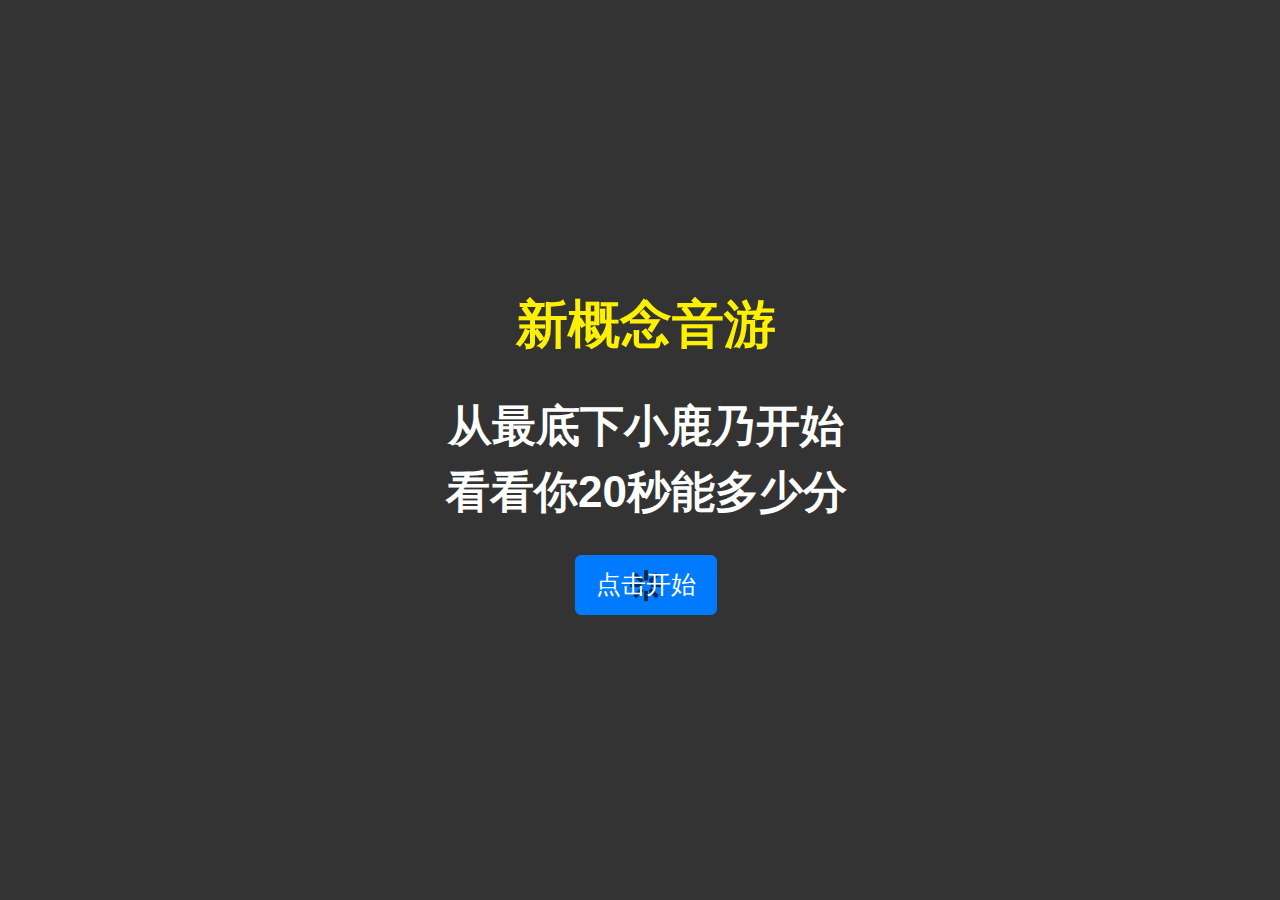
<file: EatKano-main/index.html>
<!DOCTYPE html>
<html>

<head>
    <title>吃掉小鹿乃</title>
    <meta itemprop="name" content="吃掉小鹿乃" />
    <meta itemprop="description" content="新概念音游" />
    <meta itemprop="image" content="https://www.thac.cc/kano/res/logo.jpg" />
    <meta charset="utf-8" />
    <meta name="viewport" content="initial-scale=1, user-scalable=no, minimum-scale=1.0, maximum-scale=1.0, width=device-width,target-densitydpi=device-dpi" />
    <link rel="stylesheet" href="https://stackpath.bootstrapcdn.com/bootstrap/4.3.1/css/bootstrap.min.css" integrity="sha384-ggOyR0iXCbMQv3Xipma34MD+dH/1fQ784/j6cY/iJTQUOhcWr7x9JvoRxT2MZw1T" crossorigin="anonymous">
    <link href="./static/index.css" rel="stylesheet" type="text/css">
    <script src="https://pv.sohu.com/cityjson?ie=utf-8"></script>
    <script src="https://code.createjs.com/1.0.0/createjs.min.js"></script>
    <script src="https://passport.cnblogs.com/scripts/jsencrypt.min.js"></script>
    <script src="./static/index.js"></script>
</head>

<body onLoad="init()" oncontextmenu=self.event.returnValue=false>
    <div id="GameScoreLayer" class="BBOX SHADE bgc1" style="display:none;">
        <div style="padding:5%;margin-top: 200px;background-color: rgba(125, 181, 216, 0.3);">
            <div id="GameScoreLayer-text"></div>
            <div id="GameScoreLayer-score" style="margin:10px 0;">得分</div>
            <div id="GameScoreLayer-bast">最佳</div>
            <button type="button" class="btn btn-secondary btn-lg" onclick="replayBtn()">重来</button>
            <button type="button" class="btn btn-secondary btn-lg" onclick="window.location.href='https://github.com/arcxingye/EatKano'">开源</button>
        </div>
    </div>
    </div>
    <div id="welcome" class="SHADE BOX-M">
        <div class="welcome-bg FILL"></div>
        <div class="FILL BOX-M" style="position:absolute;top:0;left:0;right:0;bottom:0;z-index:5;">
            <div style="margin:0 8% 0 9%;">
                <div style="font-size:2.6em; color:#FEF002;">新概念音游</div><br />
                <div style="font-size:2.2em; color:#fff; line-height:1.5em;">
                    从最底下小鹿乃开始<br />
                    看看你20秒能多少分<br />
                </div>
                <br />
                <div id="btn_group" style="display: block;">
                    <button type="button" id="ready-btn" class="btn btn-primary loading btn-lg">点击开始</button>
                </div>
                <div id="setting" style="display: none;">
                    <div class="input-group mb-3">
                        <div class="input-group-prepend">
                            <span class="input-group-text" id="basic-addon1">名字</span>
                        </div>
                        <input type="text" id="username" class="form-control" maxlength=8 placeholder="用于纪录排行(特殊字符会被过滤)" aria-label="username" aria-describedby="basic-addon1">
                    </div>
                    <div class="input-group mb-3">
                        <div class="input-group-prepend">
                            <span class="input-group-text" id="basic-addon1">留言</span>
                        </div>
                        <input type="text" id="message" class="form-control" maxlength=50 placeholder="禁广告/脏话(本项可不填)" aria-label="username" aria-describedby="basic-addon1">
                    </div>
                    <button type="button" class="btn btn-secondary btn-lg" onclick="show_btn();save_cookie();">完成</button>
                </div>
            </div>
        </div>
    </div>
</body>

</html>
</file>
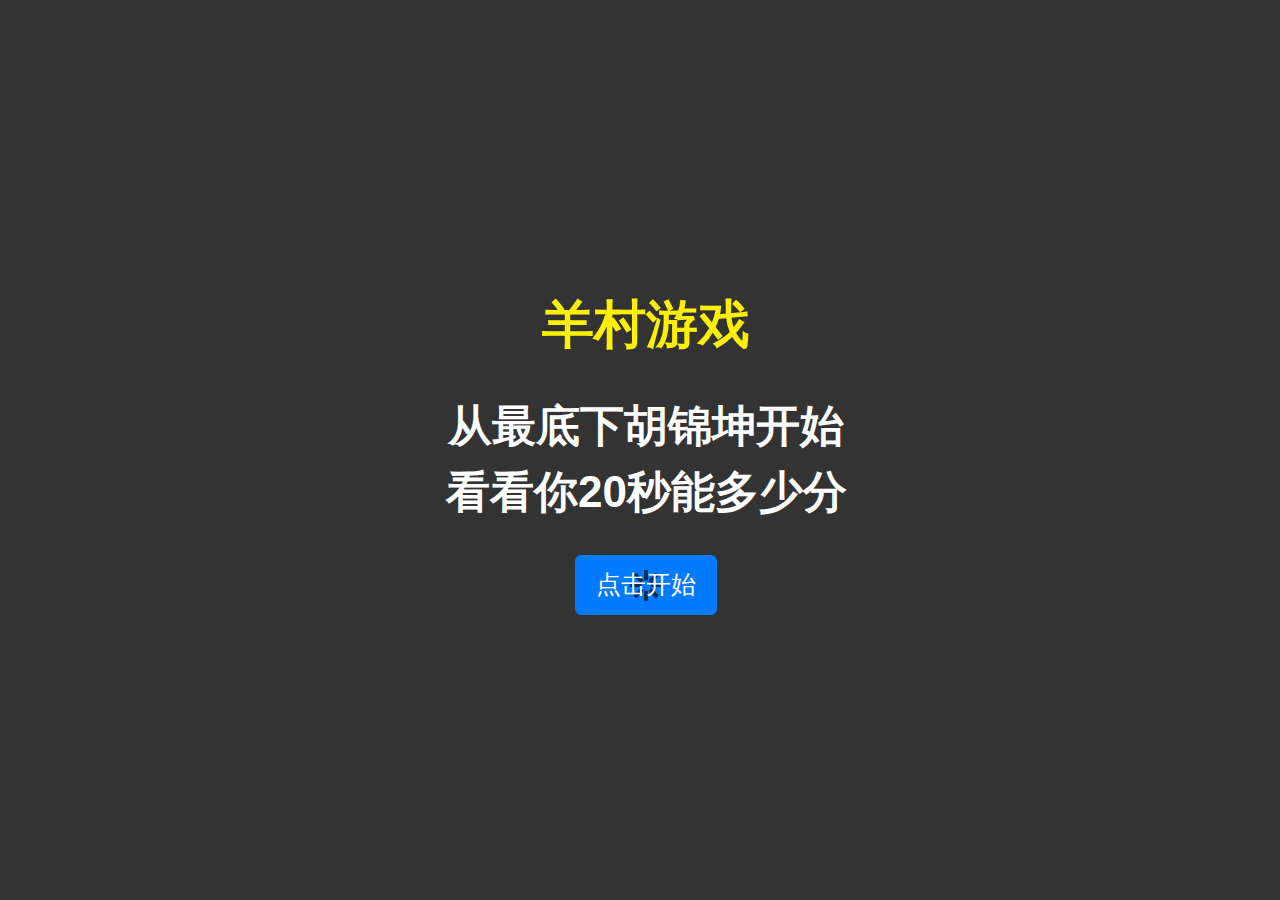
<file: new_game/index.html>
<!DOCTYPE html>
<html>

<head>
    <title>吃掉胡锦坤！！！！</title>
    <meta itemprop="name" content="吃掉胡锦坤！！！！" />
    <meta itemprop="description" content="羊村游戏~咩" />
    <meta itemprop="image" content="https://www.thac.cc/kano/res/logo.jpg" />
    <meta charset="utf-8" />
    <meta name="viewport" content="initial-scale=1, user-scalable=no, minimum-scale=1.0, maximum-scale=1.0, width=device-width,target-densitydpi=device-dpi" />
    <link rel="stylesheet" href="https://stackpath.bootstrapcdn.com/bootstrap/4.3.1/css/bootstrap.min.css" integrity="sha384-ggOyR0iXCbMQv3Xipma34MD+dH/1fQ784/j6cY/iJTQUOhcWr7x9JvoRxT2MZw1T" crossorigin="anonymous">
    <link href="./static/index.css" rel="stylesheet" type="text/css">
    <script src="https://pv.sohu.com/cityjson?ie=utf-8"></script>
    <script src="https://code.createjs.com/1.0.0/createjs.min.js"></script>
    <script src="https://passport.cnblogs.com/scripts/jsencrypt.min.js"></script>
    <script src="./static/index.js"></script>
</head>

<body onLoad="init()" oncontextmenu=self.event.returnValue=false>
    <div id="GameScoreLayer" class="BBOX SHADE bgc1" style="display:none;">
        <div style="padding:5%;margin-top: 200px;background-color: rgba(125, 181, 216, 0.3);">
            <div id="GameScoreLayer-text"></div>
            <div id="GameScoreLayer-score" style="margin:10px 0;">得分</div>
            <div id="GameScoreLayer-bast">最佳</div>
            <button type="button" class="btn btn-secondary btn-lg" onclick="replayBtn()">重来</button>
            <button type="button" class="btn btn-secondary btn-lg" onclick="window.location.href='https://github.com/arcxingye/EatKano'">开源</button>
        </div>
    </div>
    </div>
    <div id="welcome" class="SHADE BOX-M">
        <div class="welcome-bg FILL"></div>
        <div class="FILL BOX-M" style="position:absolute;top:0;left:0;right:0;bottom:0;z-index:5;">
            <div style="margin:0 8% 0 9%;">
                <div style="font-size:2.6em; color:#FEF002;">羊村游戏</div><br />
                <div style="font-size:2.2em; color:#fff; line-height:1.5em;">
                    从最底下胡锦坤开始<br />
                    看看你20秒能多少分<br />
                </div>
                <br />
                <div id="btn_group" style="display: block;">
                    <button type="button" id="ready-btn" class="btn btn-primary loading btn-lg">点击开始</button>
                </div>
                <div id="setting" style="display: none;">
                    <div class="input-group mb-3">
                        <div class="input-group-prepend">
                            <span class="input-group-text" id="basic-addon1">名字</span>
                        </div>
                        <input type="text" id="username" class="form-control" maxlength=8 placeholder="用于纪录排行(特殊字符会被过滤)" aria-label="username" aria-describedby="basic-addon1">
                    </div>
                    <div class="input-group mb-3">
                        <div class="input-group-prepend">
                            <span class="input-group-text" id="basic-addon1">留言</span>
                        </div>
                        <input type="text" id="message" class="form-control" maxlength=50 placeholder="禁广告/脏话(本项可不填)" aria-label="username" aria-describedby="basic-addon1">
                    </div>
                    <button type="button" class="btn btn-secondary btn-lg" onclick="show_btn();save_cookie();">完成</button>
                </div>
            </div>
        </div>
    </div>
</body>

</html>
</file>
<file: EatKano-main/static/index.css>
body {
    font-family: "Helvetica Neue", Helvetica, STHeiTi, sans-serif;
    margin: 0;
    padding: 0;
}

.loading {
    background-image: url("[data-uri]");
    background-repeat: no-repeat;
    background-position: center center;
    background-size: auto 60%;
}

.start_btn{
    display:inline-block;
    margin:0 auto;
    width:8em;
    height:1.7em;
    line-height:1.7em;
    font-size:2.2em;
    color:#fff;
}

.SHADE {
    top: 0;
    left: 0;
    width: 100%;
    bottom: 0;
    z-index: 11;
}

.BOX-V {
    box-orient: vertical;
    -webkit-box-orient: vertical;
    -moz-box-orient: vertical;
    -ms-flex-direction: column;
}

.BOX-D {
    box-align: end;
    box-pack: center;
    -webkit-box-align: end;
    -webkit-box-pack: center;
    -ms-flex-align: end;
    -ms-flex-pack: center;
}

.BOX-M {
    box-align: center;
    box-pack: center;
    -webkit-box-align: center;
    -webkit-box-pack: center;
    -ms-flex-align: center;
    -ms-flex-pack: center;
}

.BOX-S {
    display: block;
    box-flex: 1;
    -webkit-box-flex: 1;
    -moz-box-flex: 1;
    -ms-flex: 1;
}

.BOX,
.BOX-V,
.BOX-D,
.BOX-M,
.FOOTER {
    display: box;
    display: -webkit-box;
    display: -moz-box;
    display: -ms-flexbox;
}

.BBOX,
.BOX,
.APP-STAGE,
.INSET-STAGE,
.STAGE,
.PAGE-STAGE,
.PAGE,
.PAGE-BOX,
.INSET-PAGE,
.FOOTER {
    box-sizing: border-box;
    -webkit-box-sizing: border-box;
    -moz-box-sizing: border-box;
}


#welcome {
    background-color: rgba(0, 0, 0, .8);
    text-align: center;
    font-weight: bold;
    overflow: hidden;
}

.welcome-bg {
    position: absolute;
    top: 0;
    left: 0;
    right: 0;
    bottom: 0;
    background-size: 100% 100%;
    opacity: .4;
    overflow: hidden;
}

#GameTimeLayer {
    top: 1em;
    left: 0;
    width: 100%;
    text-align: center;
    color: rgb(233, 138, 131);
    font-size: 4em;
    text-shadow: 0 0 3px #fff, 0 0 3px #fff, 0 0 3px #fff;
    overflow: hidden;
}

#GameLayerBG {
    top: 0;
    left: 0;
    right: 0;
    bottom: 0;
    overflow: hidden;
    background: #fff;
}

.GameLayer {
    position: absolute;
    bottom: 0;
    left: 0;
}

.block {
    position: absolute;
    border-top: 1px solid #b8dfe6;
    background-repeat: no-repeat;
    background-position: center;
}

.t1,
.t2,
.t3,
.t4,
.t5 {
    background-size: auto 100%;
    background-image: url('image/ClickBefore.png');
}

.tt1,
.tt2,
.tt3,
.tt4,
.tt5 {
    background-size: auto 86%;
    background-image: url('image/AfterClicking.png');
}

.bl {
    border-left: 1px solid #b8dfe6;
}

@-ms-keyframes flash {
    0% {
        opacity: 1;
    }
    50% {
        opacity: 0;
    }
    100% {
        opacity: 1;
    }
}

@-webkit-keyframes flash {
    0% {
        opacity: 1;
    }
    50% {
        opacity: 0;
    }
    100% {
        opacity: 1;
    }
}

.flash {
    -webkit-animation: flash .2s 3;
    animation: flash .2s 3;
}

.bad {
    background-color: rgb(211, 91, 91);
    -webkit-animation: flash .2s 3;
    animation: flash .2s 3;
}

* {
    -webkit-tap-highlight-color: rgba(0, 0, 0, 0);
    -ms-tap-highlight-color: rgba(0, 0, 0, 0);
    -ms-user-select: none;
}

#GameScoreLayer {
    padding-top: 2em;
    font-size: 2em;
    font-weight: bold;
    color: #251c1c;
    text-align: center;
    overflow: hidden;
}

.share-icon {
    width: 1.7em;
    background-repeat: no-repeat;
    background-size: auto 100%;
}



#GameScoreLayer-btn .btn,
#GameScoreLayer-share .btn {
    text-align: center;
    font-size: 1.1em;
    color: rgba(0, 0, 0, 0.3);
    height: 2em;
    line-height: 2em;
}

.btn:active {
    opacity: 0.2;
}

#landscape {
    display: none;
}

#gameBody {
    position: relative;
    width: 640px;
    margin: 0 auto;
}

#share-wx {
    background: rgba(0, 0, 0, 0.8);
    position: absolute;
    top: 0px;
    left: 0px;
    width: 100%;
    z-index: 10000;
    display: none;
}
</file>
<file: new_game/static/index.css>
body {
    font-family: "Helvetica Neue", Helvetica, STHeiTi, sans-serif;
    margin: 0;
    padding: 0;
}

.loading {
    background-image: url("[data-uri]");
    background-repeat: no-repeat;
    background-position: center center;
    background-size: auto 60%;
}

.start_btn{
    display:inline-block;
    margin:0 auto;
    width:8em;
    height:1.7em;
    line-height:1.7em;
    font-size:2.2em;
    color:#fff;
}

.SHADE {
    top: 0;
    left: 0;
    width: 100%;
    bottom: 0;
    z-index: 11;
}

.BOX-V {
    box-orient: vertical;
    -webkit-box-orient: vertical;
    -moz-box-orient: vertical;
    -ms-flex-direction: column;
}

.BOX-D {
    box-align: end;
    box-pack: center;
    -webkit-box-align: end;
    -webkit-box-pack: center;
    -ms-flex-align: end;
    -ms-flex-pack: center;
}

.BOX-M {
    box-align: center;
    box-pack: center;
    -webkit-box-align: center;
    -webkit-box-pack: center;
    -ms-flex-align: center;
    -ms-flex-pack: center;
}

.BOX-S {
    display: block;
    box-flex: 1;
    -webkit-box-flex: 1;
    -moz-box-flex: 1;
    -ms-flex: 1;
}

.BOX,
.BOX-V,
.BOX-D,
.BOX-M,
.FOOTER {
    display: box;
    display: -webkit-box;
    display: -moz-box;
    display: -ms-flexbox;
}

.BBOX,
.BOX,
.APP-STAGE,
.INSET-STAGE,
.STAGE,
.PAGE-STAGE,
.PAGE,
.PAGE-BOX,
.INSET-PAGE,
.FOOTER {
    box-sizing: border-box;
    -webkit-box-sizing: border-box;
    -moz-box-sizing: border-box;
}


#welcome {
    background-color: rgba(0, 0, 0, .8);
    text-align: center;
    font-weight: bold;
    overflow: hidden;
}

.welcome-bg {
    position: absolute;
    top: 0;
    left: 0;
    right: 0;
    bottom: 0;
    background-size: 100% 100%;
    opacity: .4;
    overflow: hidden;
}

#GameTimeLayer {
    top: 1em;
    left: 0;
    width: 100%;
    text-align: center;
    color: rgb(233, 138, 131);
    font-size: 4em;
    text-shadow: 0 0 3px #fff, 0 0 3px #fff, 0 0 3px #fff;
    overflow: hidden;
}

#GameLayerBG {
    top: 0;
    left: 0;
    right: 0;
    bottom: 0;
    overflow: hidden;
    background: #fff;
}

.GameLayer {
    position: absolute;
    bottom: 0;
    left: 0;
}

.block {
    position: absolute;
    border-top: 1px solid #b8dfe6;
    background-repeat: no-repeat;
    background-position: center;
}

.t1,
.t2,
.t3,
.t4,
.t5 {
    background-size: auto 100%;
    background-image: url('image/ClickBefore.png');
}

.tt1,
.tt2,
.tt3,
.tt4,
.tt5 {
    background-size: auto 86%;
    background-image: url('image/AfterClicking.png');
}

.bl {
    border-left: 1px solid #b8dfe6;
}

@-ms-keyframes flash {
    0% {
        opacity: 1;
    }
    50% {
        opacity: 0;
    }
    100% {
        opacity: 1;
    }
}

@-webkit-keyframes flash {
    0% {
        opacity: 1;
    }
    50% {
        opacity: 0;
    }
    100% {
        opacity: 1;
    }
}

.flash {
    -webkit-animation: flash .2s 3;
    animation: flash .2s 3;
}

.bad {
    background-color: rgb(211, 91, 91);
    -webkit-animation: flash .2s 3;
    animation: flash .2s 3;
}

* {
    -webkit-tap-highlight-color: rgba(0, 0, 0, 0);
    -ms-tap-highlight-color: rgba(0, 0, 0, 0);
    -ms-user-select: none;
}

#GameScoreLayer {
    padding-top: 2em;
    font-size: 2em;
    font-weight: bold;
    color: #251c1c;
    text-align: center;
    overflow: hidden;
}

.share-icon {
    width: 1.7em;
    background-repeat: no-repeat;
    background-size: auto 100%;
}



#GameScoreLayer-btn .btn,
#GameScoreLayer-share .btn {
    text-align: center;
    font-size: 1.1em;
    color: rgba(0, 0, 0, 0.3);
    height: 2em;
    line-height: 2em;
}

.btn:active {
    opacity: 0.2;
}

#landscape {
    display: none;
}

#gameBody {
    position: relative;
    width: 640px;
    margin: 0 auto;
}

#share-wx {
    background: rgba(0, 0, 0, 0.8);
    position: absolute;
    top: 0px;
    left: 0px;
    width: 100%;
    z-index: 10000;
    display: none;
}
</file>
